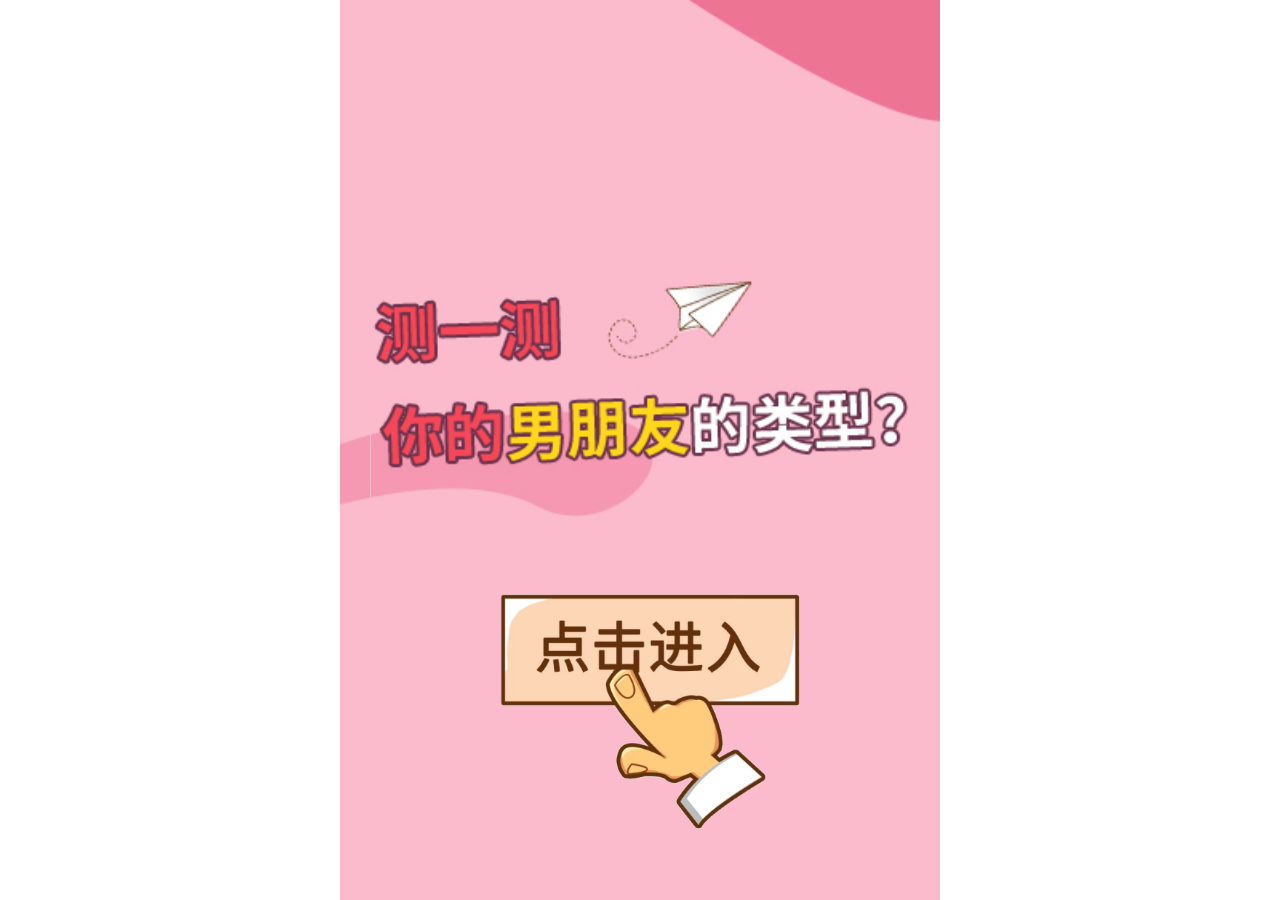
<file: index.html>
<!DOCTYPE html>
<html lang="en">
<head>
    <meta charset="UTF-8">
    <meta http-equiv="X-UA-Compatible" content="IE=edge">
    <meta name="viewport" content="width=device-width, initial-scale=1.0">
    <script src="./js/jquery-v3.3.0.js"></script>
    <style type="text/css">
/* 响应试 */

        /* 1. 超小屏幕下  小于 768  布局容器的宽度为 100% */

        
        @media screen and (max-width: 767px) {
            .container {
                /* height: 100%; */
                width: 100%;
                font-size: 30px;
                border: 1px solid rgba(255,166,190);
                height: 812px;
                background-image: url(./img/6.jpg);
                text-align: center;
                background-repeat: no-repeat;
            }
            .box{
                top: 600px;
                /* position: relative; */
                margin: auto;
                width: 94%;
                margin-top: 300px;
            }
            
            #title{
               
            margin-bottom: 10px;
            font-size: 47px;
            font-weight: 0;
            -webkit-text-stroke: 1px #000000;
            color: rgba(255,203,203,0);
            font-family: "宋体";
            }
            #gif{
                font-size: 48px;
                font-weight: 500;
            }
            .imgbtn{
                margin: auto;
                background-image: url(./img/7.png);
                width: 169px;
                height: 137px;
                /* border: 1px solid; */
                background-size: 100%;
                background-repeat: no-repeat;
                /* margin-top: 236px; */
                position: relative;
                top: 96px;
            }
            
        }
        /* 2. 小屏幕下  大于等于768  布局容器改为 750px */
        
       @media screen and (min-width: 768px) {
            .container {
                width: 100%;
                font-size: 22px;
                
            }
            .box{
                top: 600px;
                position: relative;
                left: 10px;
                border: 1px solid rgba(251,187,204);
                width: 70%;
            }
            
        }
        /* 3. 中等屏幕下 大于等于 992px   布局容器修改为 970px */
        
        /* @media screen and (min-width: 992px) {
            .container {
                width: 40%;
                font-size: 27px;
            }
           
        } */
        /* 4. 大屏幕下 大于等于1200 布局容器修改为 1170 */
        
        @media screen and (min-width: 1200px) {
            .container {
                width: 600px;
                font-size: 26px;
                /* height: 100vh;  */
                background-image: url(./img/6.jpg);
                background-repeat: no-repeat;
                background-size: 100%;
                text-align: center;
            }
            .box{
                width: 93%;
            top: 258px;
            margin: auto;
            height: 300px;
                    }
            #title{
                margin-bottom: 10px;
                font-size: 62px;
                font-weight: 0;
                -webkit-text-stroke: 2px #000000;
                color: rgba(255, 203, 203,0);
                font-family: "宋体";

            }
            #gif{
                font-size: 65px;
                font-weight: 500;
            }
          

            .imgbtn{
            margin: auto;
            background-image: url(./img/7.png);
            width: 300px;
            height: 235px;
            background-size: 100%;
            margin-top: 335px;
            }
        }
    
        /* .box{
            
            position: relative;
            border: 1px solid;
        } */



/* 响应式 */
/* html,body{
    width: 100%;
    height: 100%;
} */

*{
        margin: 0px;
        padding: 0px;
    }
    body{
        transition: all 3s;
        cursor: pointer;
    }
    /* .box{
        /* border: 1px solid;
    }  */


  

   
        .container{
            /* width: 791px;  */
            height: 100vh;
            margin: auto;
            /* background-color: antiquewhite; */
            

           
        }
        
       
        
        
        
       
        @keyframes titlefont{
            form{

            }to{
                /* transform:scale(1,1);
                width: 100%; */
                font-size: 64px;
            }
        }
        
        #gif{
            animation-play-state: running;
            animation-timing-function: linear;
            animation-name:minfont;
            animation-iteration-count: infinite;
            animation-duration: 1s;
            transition-timing-function: linear;
        }
      
    
    </style>
    <title>Document</title>
</head>
<body>
    <div class="container">
        <div class="box">
            <div id="container" >
            </div>
            <div class="imgbtn" onclick="no()">
            </div>
         
        </div>
    </div>
    
<script>
    function no(){
        window.location.href="test_1.html";
    }
</script>


</body>
</html>
</file>
